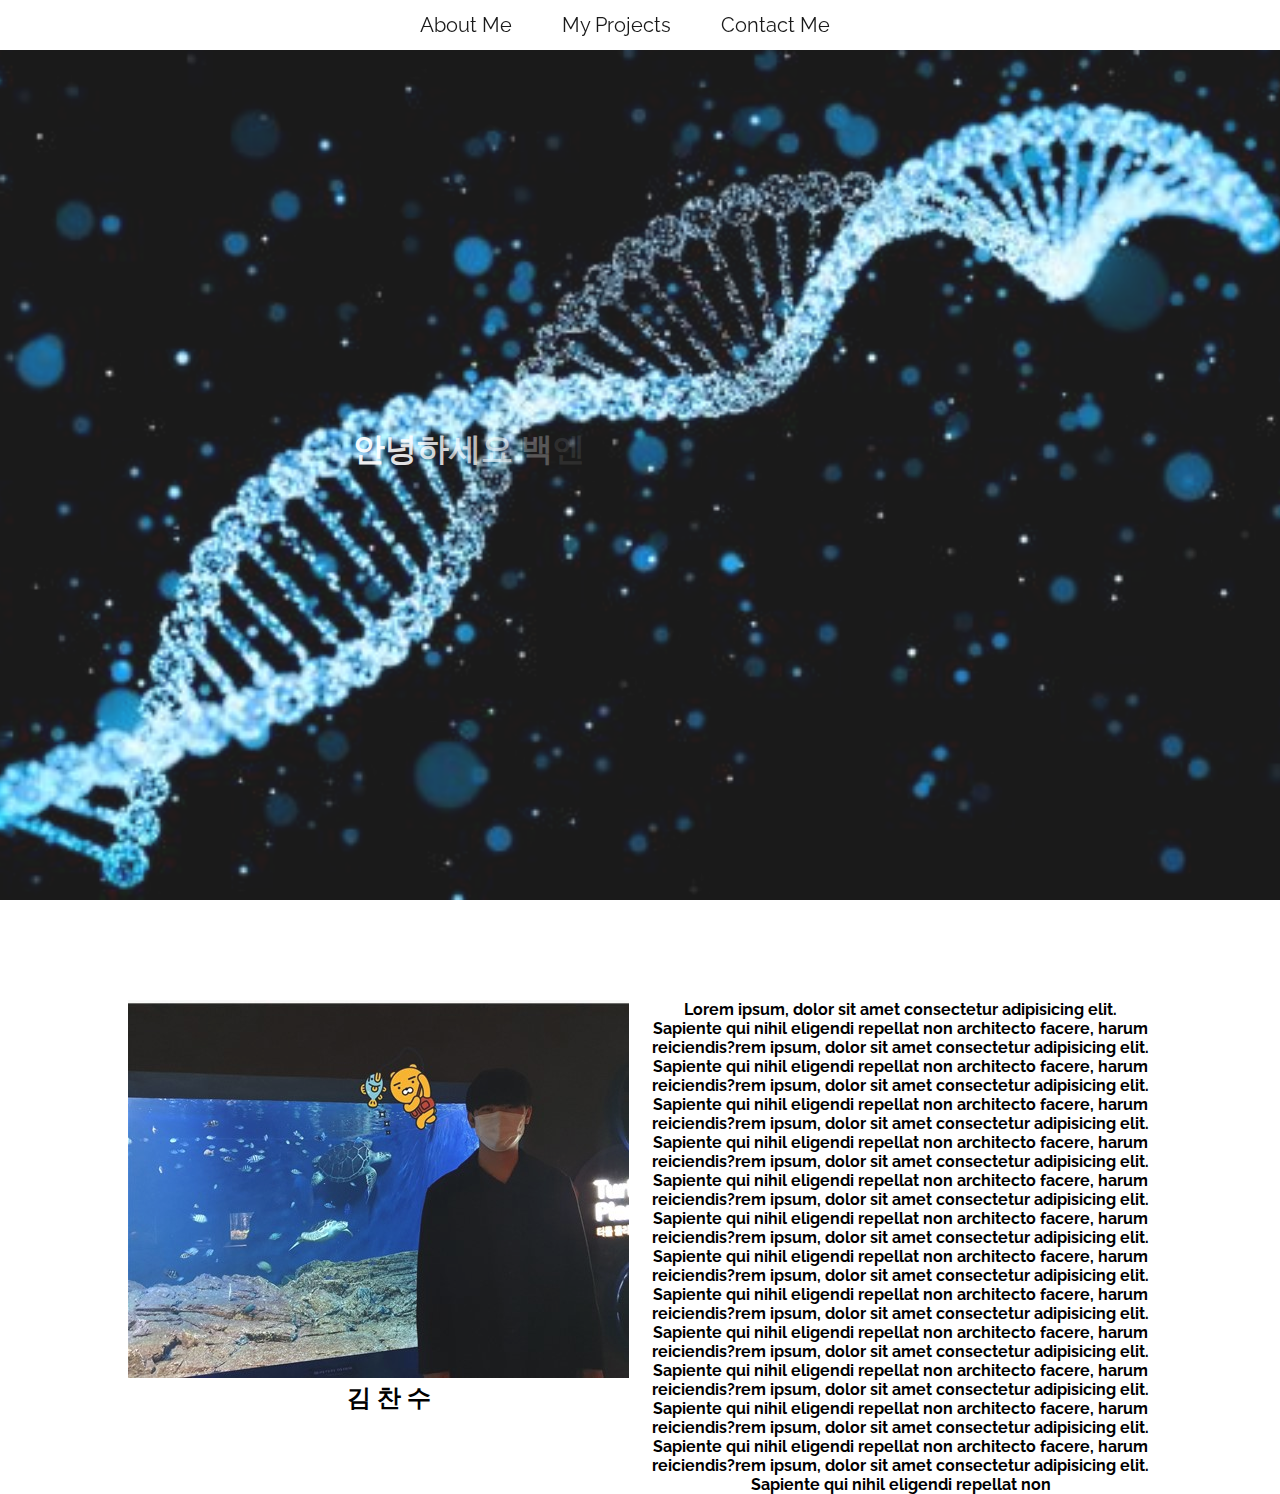
<file: frontend_vanila/myapp/html/main.html>
<!DOCTYPE html>
<html lang="en">
<head>
    <meta charset="UTF-8">
    <meta http-equiv="X-UA-Compatible" content="IE=edge">
    <meta name="viewport" content="width=device-width, initial-scale=1.0">
    <title>Document</title>
    <script src="../js/gsap/gsap.min.js"></script>
    <script src="../js/index.js" defer></script>
    <link rel="stylesheet" href="../css/main.css">
    <link rel="stylesheet" href="../css/reset.css">
</head>
<body>
    <div id="root">

        <div class="aboutMe">
            <div class="topNavi">
                <ul class="topNavi-component">
                    <li><a><span>About Me</span></a></li>
                    <li><a>My Projects</a></li>
                    <li><a>Contact Me</a></li>
                </ul>
            </div>
            <h1 class="aboutMeTxt">안녕하세요 백엔드 개발자 김찬수입니다. </h1>
           
        </div>
        <div id="aboutMe-profile">
            <div class="profile">
                <div>
                    <img id="myProfilePic" src="../img/myPortfolioImg.jpg" alt="profileImg">
                    <h2 id="myName"> 김 찬 수 </h2>
                </div>
                <h4>Lorem ipsum, dolor sit amet consectetur adipisicing elit. Sapiente qui nihil eligendi repellat non architecto facere, harum reiciendis?rem ipsum, dolor sit amet consectetur adipisicing elit. Sapiente qui nihil eligendi repellat non architecto facere, harum reiciendis?rem ipsum, dolor sit amet consectetur adipisicing elit. Sapiente qui nihil eligendi repellat non architecto facere, harum reiciendis?rem ipsum, dolor sit amet consectetur adipisicing elit. Sapiente qui nihil eligendi repellat non architecto facere, harum reiciendis?rem ipsum, dolor sit amet consectetur adipisicing elit. Sapiente qui nihil eligendi repellat non architecto facere, harum reiciendis?rem ipsum, dolor sit amet consectetur adipisicing elit. Sapiente qui nihil eligendi repellat non architecto facere, harum reiciendis?rem ipsum, dolor sit amet consectetur adipisicing elit. Sapiente qui nihil eligendi repellat non architecto facere, harum reiciendis?rem ipsum, dolor sit amet consectetur adipisicing elit. Sapiente qui nihil eligendi repellat non architecto facere, harum reiciendis?rem ipsum, dolor sit amet consectetur adipisicing elit. Sapiente qui nihil eligendi repellat non architecto facere, harum reiciendis?rem ipsum, dolor sit amet consectetur adipisicing elit. Sapiente qui nihil eligendi repellat non architecto facere, harum reiciendis?rem ipsum, dolor sit amet consectetur adipisicing elit. Sapiente qui nihil eligendi repellat non architecto facere, harum reiciendis?rem ipsum, dolor sit amet consectetur adipisicing elit. Sapiente qui nihil eligendi repellat non architecto facere, harum reiciendis?rem ipsum, dolor sit amet consectetur adipisicing elit. Sapiente qui nihil eligendi repellat non
                </h4>
            </div>
        </div>
        
    </div>
</body>
</html>
</file>
<file: frontend_vanila/myapp/css/main.css>
.on {
  -webkit-transition: 1s;
  transition: 1s;
  background-color: black;
}

.on a {
  color: #fff;
}

.aboutMe {
  height: 100vh;
  background-image: url("../img/dna1.jpg");
  position: relative;
  background-repeat: no-repeat;
  background-size: cover;
  background-position: center;
  background-attachment: fixed;
  opacity: 0.9;
  position: relative;
}

.aboutMe .topNavi {
  background-color: white;
  width: 100%;
  height: 50px;
  position: fixed;
  z-index: 99999;
}

.aboutMe .topNavi .topNavi-component {
  position: absolute;
  top: 50%;
  left: 50%;
  -webkit-transform: translate(-50%, -50%);
          transform: translate(-50%, -50%);
  display: -webkit-box;
  display: -ms-flexbox;
  display: flex;
  -webkit-box-orient: horizontal;
  -webkit-box-direction: normal;
      -ms-flex-direction: row;
          flex-direction: row;
  font-size: 20px;
}

.aboutMe .topNavi .topNavi-component li {
  padding: 16px 10px;
  margin-right: 30px;
}

.aboutMe .aboutMeTxt {
  color: white;
  position: absolute;
  top: 50%;
  left: 50%;
  -webkit-transform: translate(-50%, -50%);
          transform: translate(-50%, -50%);
}

#aboutMe-profile {
  margin-top: 100px;
  width: 80%;
  margin: 0 auto;
  margin-top: 100px;
}

#aboutMe-profile .profile {
  display: -webkit-box;
  display: -ms-flexbox;
  display: flex;
  -webkit-box-orient: horizontal;
  -webkit-box-direction: normal;
      -ms-flex-direction: row;
          flex-direction: row;
  -webkit-box-pack: center;
      -ms-flex-pack: center;
          justify-content: center;
}

#aboutMe-profile .profile #myProfilePic {
  margin-right: 20px;
  opacity: 0.9;
}
/*# sourceMappingURL=main.css.map */
</file>
